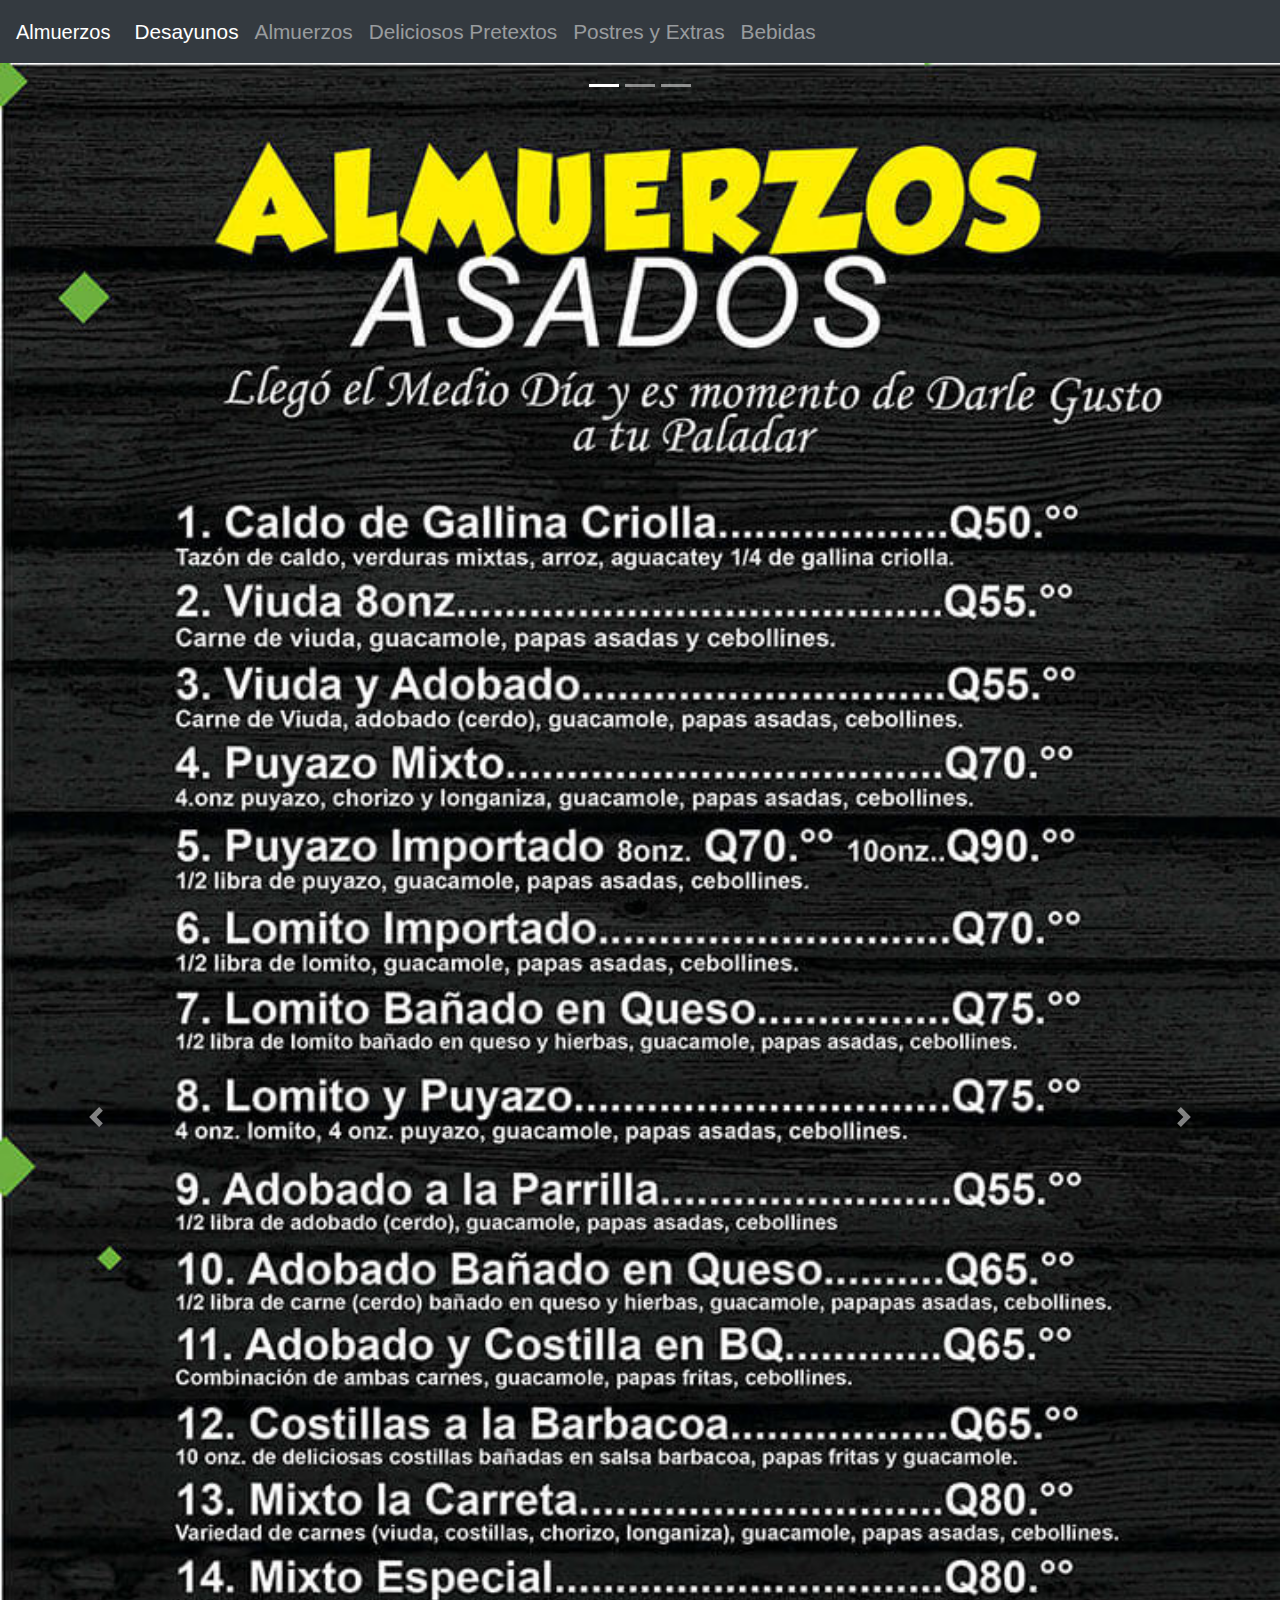
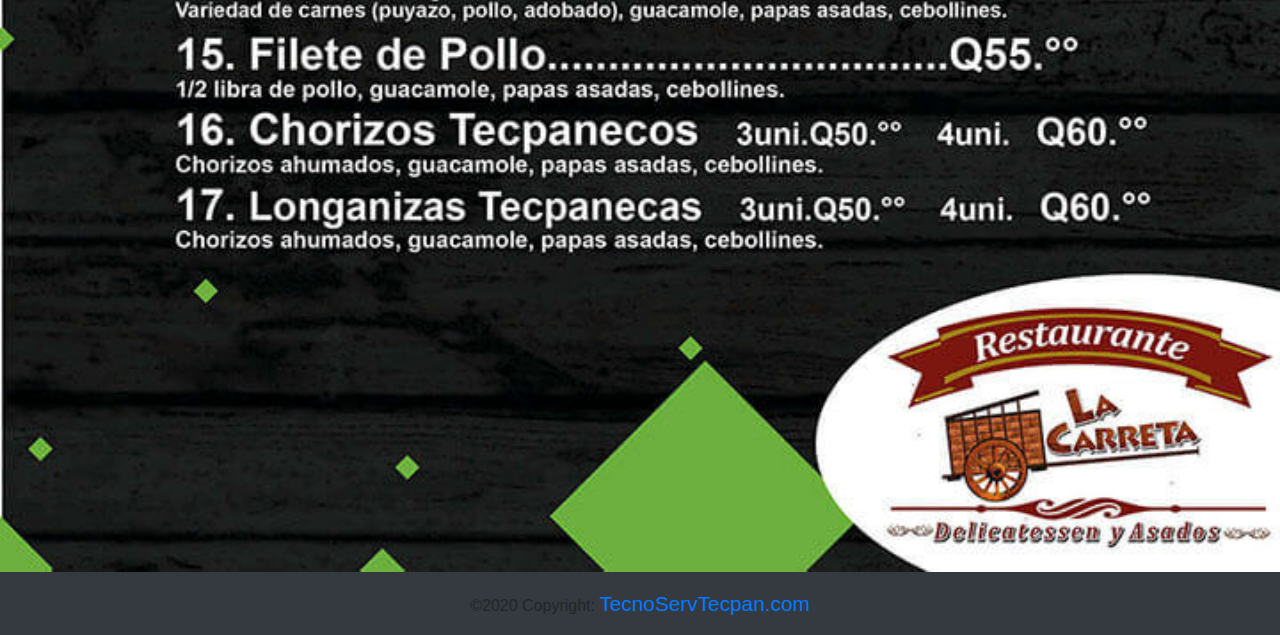
<file: Almuerzos.html>
<!DOCTYPE html>
<html lang="en">

<head>
    <meta charset="UTF-8">
    <meta name="viewport" content="width=device-width, initial-scale=1.0">
    <link href="css/style.css" rel="stylesheet" type="text/css">
    <!-- JS, Popper.js, and jQuery  -->
    <link rel="stylesheet" href="https://stackpath.bootstrapcdn.com/bootstrap/4.5.2/css/bootstrap.min.css" integrity="sha384-JcKb8q3iqJ61gNV9KGb8thSsNjpSL0n8PARn9HuZOnIxN0hoP+VmmDGMN5t9UJ0Z" crossorigin="anonymous">
    <title>Almuerzos</title>
    <nav class="navbar navbar-expand-lg navbar-dark bg-dark">
        <a class="navbar-brand" href="#">Almuerzos</a>
        <button class="navbar-toggler" type="button" data-toggle="collapse" data-target="#navbarSupportedContent" aria-controls="navbarSupportedContent" aria-expanded="false" aria-label="Toggle navigation">
      <span class="navbar-toggler-icon"></span>
    </button>

        <div class="collapse navbar-collapse" id="navbarSupportedContent">
            <ul class="navbar-nav mr-auto">
                <li class="nav-item active">
                    <a class="nav-link" href="Desayunos.html">Desayunos <span class="sr-only">(current)</span></a>
                </li>
                <li class="nav-item">
                    <a class="nav-link" href="Almuerzos.html">Almuerzos</a>
                </li>
                <li class="nav-item">
                    <a class="nav-link" href="Extras1.html">Deliciosos Pretextos</a>
                </li>
                <li class="nav-item">
                    <a class="nav-link" href="Extras2.html">Postres y Extras</a>
                </li>
                <li class="nav-item">
                    <a class="nav-link" href="Bebidas.html">Bebidas</a>
                </li>
                </a>
            </ul>
            <!-- introducir iconos con boton de referencia a las paginas -->
            </svg>
        </div>
    </nav>
</head>

<body>

    <div id="carouselExampleIndicators" class="carousel slide" data-interval="false">
        <ol class="carousel-indicators">
            <li data-target="#carouselExampleIndicators" data-slide-to="0" class="active"></li>
            <li data-target="#carouselExampleIndicators" data-slide-to="1"></li>
            <li data-target="#carouselExampleIndicators" data-slide-to="2"></li>

        </ol>
        <div class="carousel-inner">
            <div class="carousel-item active">
                <img class="d-block w-100" src="img/menu5.jpg" alt="First slide">
            </div>
            <div class="carousel-item">
                <img class="d-block w-100" src="img/menu6.jpg" alt="Second slide">
            </div>
            <div class="carousel-item">
                <img class="d-block w-100" src="img/menu7.jpg" alt="Second slide">
            </div>
            <a class="carousel-control-prev" href="#carouselExampleIndicators" role="button" data-slide="prev">
                <span class="carousel-control-prev-icon" aria-hidden="true"></span>
                <span class="sr-only">Previous</span>
            </a>
            <a class="carousel-control-next" href="#carouselExampleIndicators" role="button" data-slide="next">
                <span class="carousel-control-next-icon" aria-hidden="true"></span>
                <span class="sr-only">Next</span>
            </a>
        </div>
</body>

<!-- Copyright -->
<div class="footer-copyright text-center py-3 bg-dark">©2020 Copyright:
    <a href="https://www.facebook.com/TecnoServ-Tecp%C3%A1n-101730518413656/"> TecnoServTecpan.com</a>
</div>
<!-- Copyright -->

<!-- JS, Popper.js, and jQuery -->
<script src="https://code.jquery.com/jquery-3.5.1.slim.min.js" integrity="sha384-DfXdz2htPH0lsSSs5nCTpuj/zy4C+OGpamoFVy38MVBnE+IbbVYUew+OrCXaRkfj" crossorigin="anonymous"></script>
<script src="https://cdn.jsdelivr.net/npm/popper.js@1.16.1/dist/umd/popper.min.js" integrity="sha384-9/reFTGAW83EW2RDu2S0VKaIzap3H66lZH81PoYlFhbGU+6BZp6G7niu735Sk7lN" crossorigin="anonymous"></script>
<script src="https://stackpath.bootstrapcdn.com/bootstrap/4.5.2/js/bootstrap.min.js" integrity="sha384-B4gt1jrGC7Jh4AgTPSdUtOBvfO8shuf57BaghqFfPlYxofvL8/KUEfYiJOMMV+rV" crossorigin="anonymous"></script>

</html>
</file>
<file: css/style.css>
.carousel,
.carousel-inner>.item>img {
    height: 50px;
}

body {
    background-color: black;
}

a {
    font-family: "Arial";
    font-size: 130%;
    font-style: inherit;
    color: white;
}
</file>
